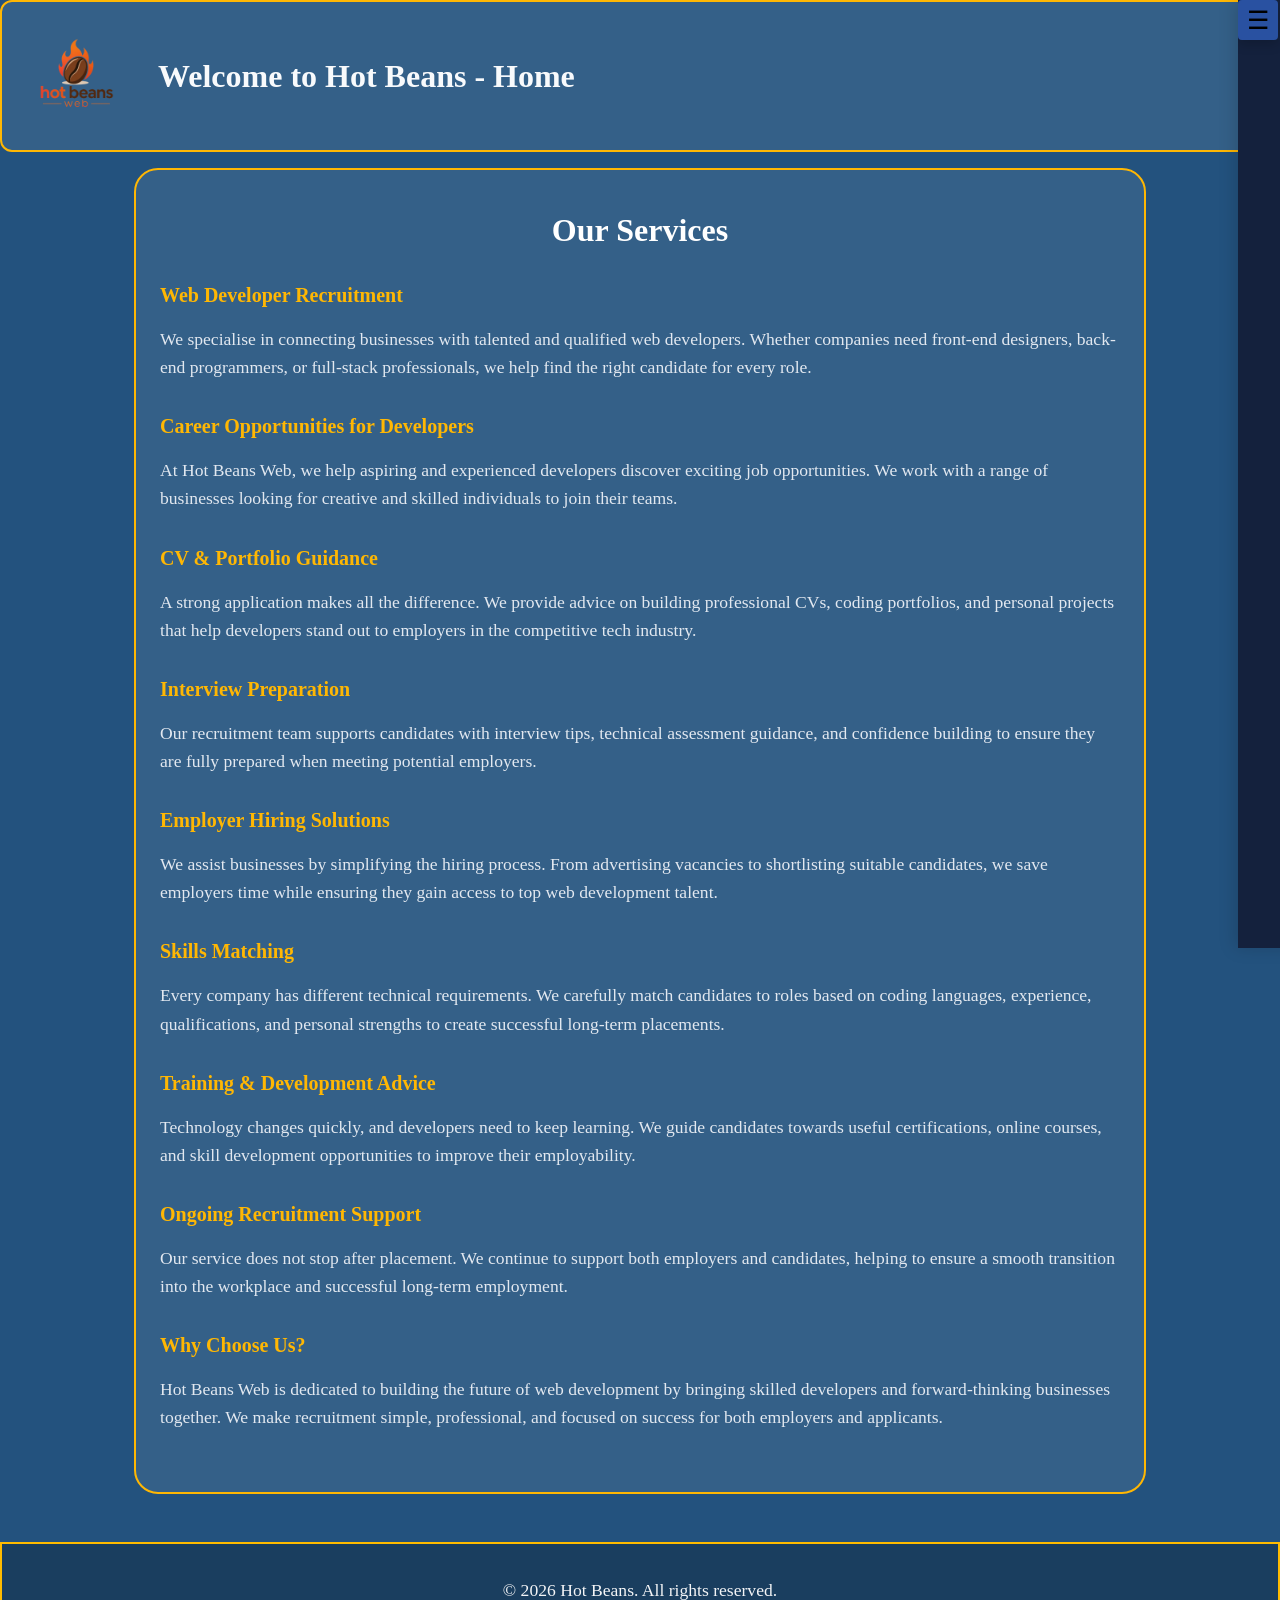
<file: index.html>
<!DOCTYPE html>
<html lang="en">
<head>
    <meta charset="UTF-8">
    <meta name="viewport" content="width=device-width, initial-scale=1.0">
    <title>Home</title>
    <link rel="stylesheet" href="style.css">
</head>
<body>
    <nav id="mainNav">
        <button onclick="toggleMenu()" class="menu-toggle">☰</button>
        <div class="nav-content">
            <div class="logo">Hot Beans</div>
            <ul class="nav-links" id="navLinks">
                <a href="index.html">Home</a>
                <a href="about.html">About us</a>
                <a href="courses.html">Courses</a>
                <a href="contact.html">Contact</a>
                <a href="application.html">Application Form</a>
            </ul>
        </div>
    </nav>


    <div class="container">
        <img src="logo.png" alt="Hot Beans Logo" class="logo-image">
        <header>
            <h1>Welcome to Hot Beans - Home</h1>
        </header>
    </div>

    <section id="content" class="home-content">
        <h2>Our Services</h2>

        <article>
            <h3>Web Developer Recruitment</h3>
            <p>We specialise in connecting businesses with talented and qualified web developers. Whether companies need front-end designers, back-end programmers, or full-stack professionals, we help find the right candidate for every role.</p>
        </article>

        <article>
            <h3>Career Opportunities for Developers</h3>
            <p>At Hot Beans Web, we help aspiring and experienced developers discover exciting job opportunities. We work with a range of businesses looking for creative and skilled individuals to join their teams.</p>
        </article>

        <article>
            <h3>CV & Portfolio Guidance</h3>
            <p>A strong application makes all the difference. We provide advice on building professional CVs, coding portfolios, and personal projects that help developers stand out to employers in the competitive tech industry.</p>
        </article>

        <article>
            <h3>Interview Preparation</h3>
            <p>Our recruitment team supports candidates with interview tips, technical assessment guidance, and confidence building to ensure they are fully prepared when meeting potential employers.</p>
        </article>

        <article>
            <h3>Employer Hiring Solutions</h3>
            <p>We assist businesses by simplifying the hiring process. From advertising vacancies to shortlisting suitable candidates, we save employers time while ensuring they gain access to top web development talent.</p>
        </article>

        <article>
            <h3>Skills Matching</h3>
            <p>Every company has different technical requirements. We carefully match candidates to roles based on coding languages, experience, qualifications, and personal strengths to create successful long-term placements.</p>
        </article>

        <article>
            <h3>Training & Development Advice</h3>
            <p>Technology changes quickly, and developers need to keep learning. We guide candidates towards useful certifications, online courses, and skill development opportunities to improve their employability.</p>
        </article>

        <article>
            <h3>Ongoing Recruitment Support</h3>
            <p>Our service does not stop after placement. We continue to support both employers and candidates, helping to ensure a smooth transition into the workplace and successful long-term employment.</p>
        </article>

        <article>
            <h3>Why Choose Us?</h3>
            <p>Hot Beans Web is dedicated to building the future of web development by bringing skilled developers and forward-thinking businesses together. We make recruitment simple, professional, and focused on success for both employers and applicants.</p>
        </article>
    </section>

    <footer>
        <p>&copy; 2026 Hot Beans. All rights reserved.</p>
    </footer>
</body>
<script src="script.js"></script>
</html>
</file>
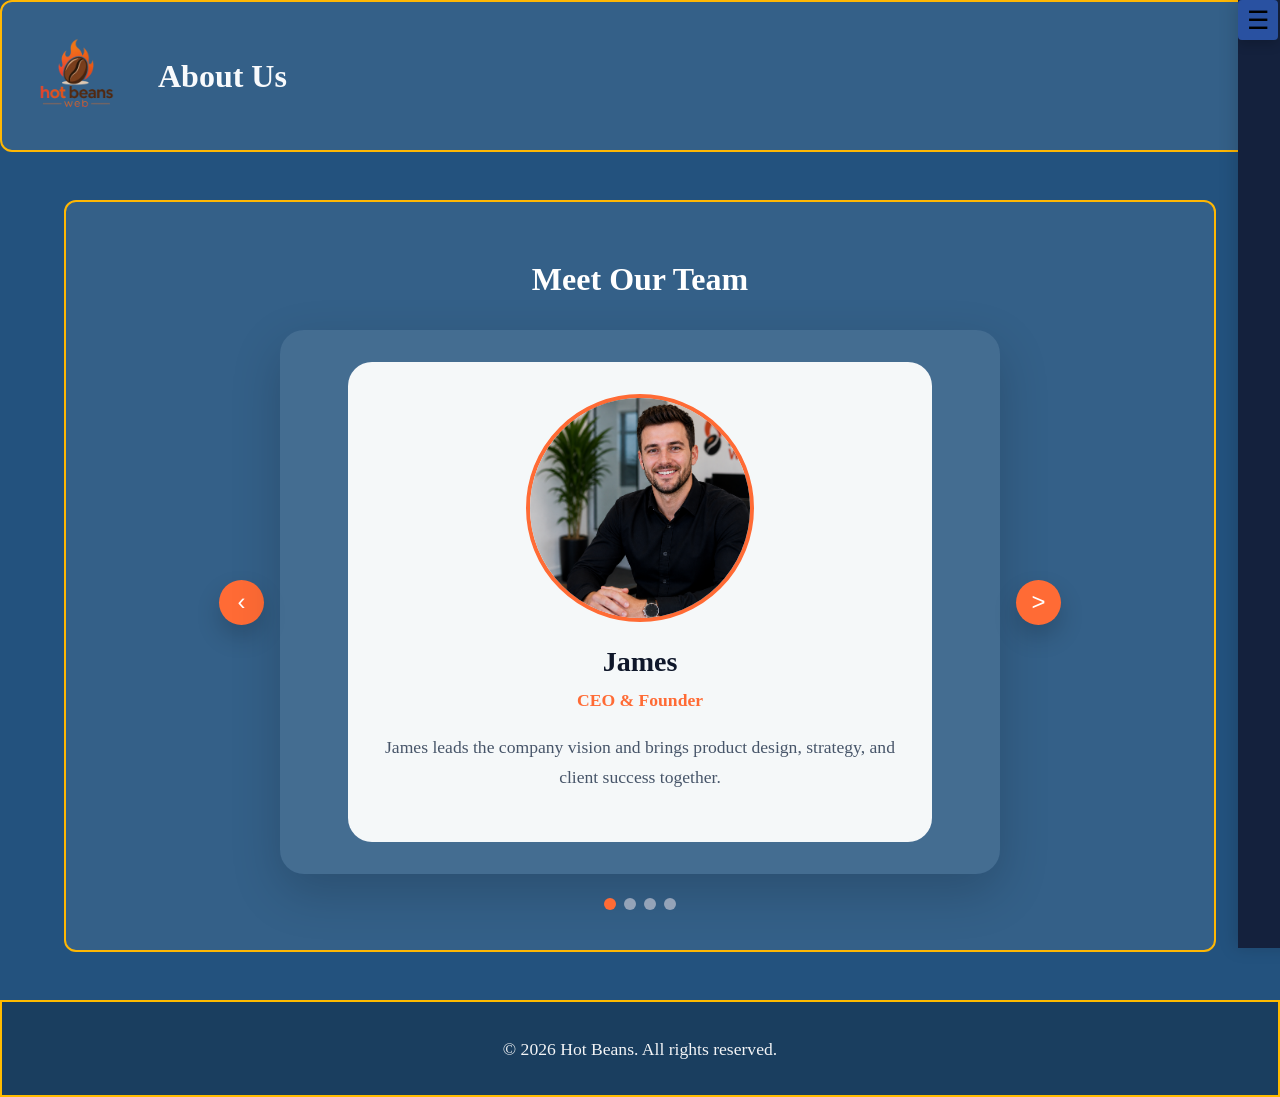
<file: about.html>
<!DOCTYPE html>
<html lang="en">
<head>
    <meta charset="UTF-8">
    <meta name="viewport" content="width=device-width, initial-scale=1.0">
    <title>About</title>
    <link rel="stylesheet" href="style.css">
</head>
<body>
    <nav id="mainNav">
        <button onclick="toggleMenu()" class="menu-toggle">☰</button>
        <div class="nav-content">
            <div class="logo">Hot Beans</div>
            <ul class="nav-links" id="navLinks">
                <li><a href="index.html">Home</a></li>
                <li><a href="about.html">About us</a></li>
                <li><a href="courses.html">Courses</a></li>
                <li><a href="contact.html">Contact</a></li>
                <li><a href="application.html">Application Form</a></li>
            </ul>
        </div>
    </nav>

    <div class="container">
        <img src="logo.png" alt="Hot Beans Logo" class="logo-image">
        <header>
            <h1>About Us</h1>
        </header>
    </div>


    <main class="about-page">
        <section class="team-carousel-section">
            <h1>Meet Our Team</h1>
            <div class="team-carousel">
                <button class="carousel-btn prev-btn" aria-label="Previous profile">‹</button>
                <div class="carousel-track-container">
                    <ul class="carousel-track" id="profileTrack">
                        <li class="carousel-slide current-slide">
                            <div class="profile-card">
                                <img src="James.png" alt="James, CEO & Founder">
                                <h2>James</h2>
                                <p class="role">CEO & Founder</p>
                                <p>James leads the company vision and brings product design, strategy, and client success together.</p>
                            </div>
                        </li>
                        <li class="carousel-slide">
                            <div class="profile-card">
                                <img src="Alex.png" alt="Alex, Lead Developer">
                                <h2>Alex</h2>
                                <p class="role">Lead Developer</p>
                                <p>Alex architects scalable web applications and guides the team through modern frontend and backend builds.</p>
                            </div>
                        </li>
                        <li class="carousel-slide">
                            <div class="profile-card">
                                <img src="Jade.png" alt="Jade, UX Designer">
                                <h2>Jade</h2>
                                <p class="role">UX/UI Designer</p>
                                <p>Jade transforms user research into clean interfaces and ensures every product feels intuitive and polished.</p>
                            </div>
                        </li>
                        <li class="carousel-slide">
                            <div class="profile-card">
                                <img src="Noah.png" alt="Noah, Project Manager">
                                <h2>Noah</h2>
                                <p class="role">Project Manager</p>
                                <p>Noah keeps projects on track, coordinates teams, and delivers digital products on time and on budget.</p>
                            </div>
                        </li>
                    </ul>
                </div>
                <button class="carousel-btn next-btn" aria-label="Next profile">></button>
            </div>
            <div class="carousel-nav" id="carouselNav">
                <button class="carousel-indicator current-slide" aria-label="Profile 1"></button>
                <button class="carousel-indicator" aria-label="Profile 2"></button>
                <button class="carousel-indicator" aria-label="Profile 3"></button>
                <button class="carousel-indicator" aria-label="Profile 4"></button>
            </div>
        </section>
    </main>

 


    <footer>
        <p>&copy; 2026 Hot Beans. All rights reserved.</p>
    </footer>
</body>
<script src="script.js"></script>
</html>
</file>
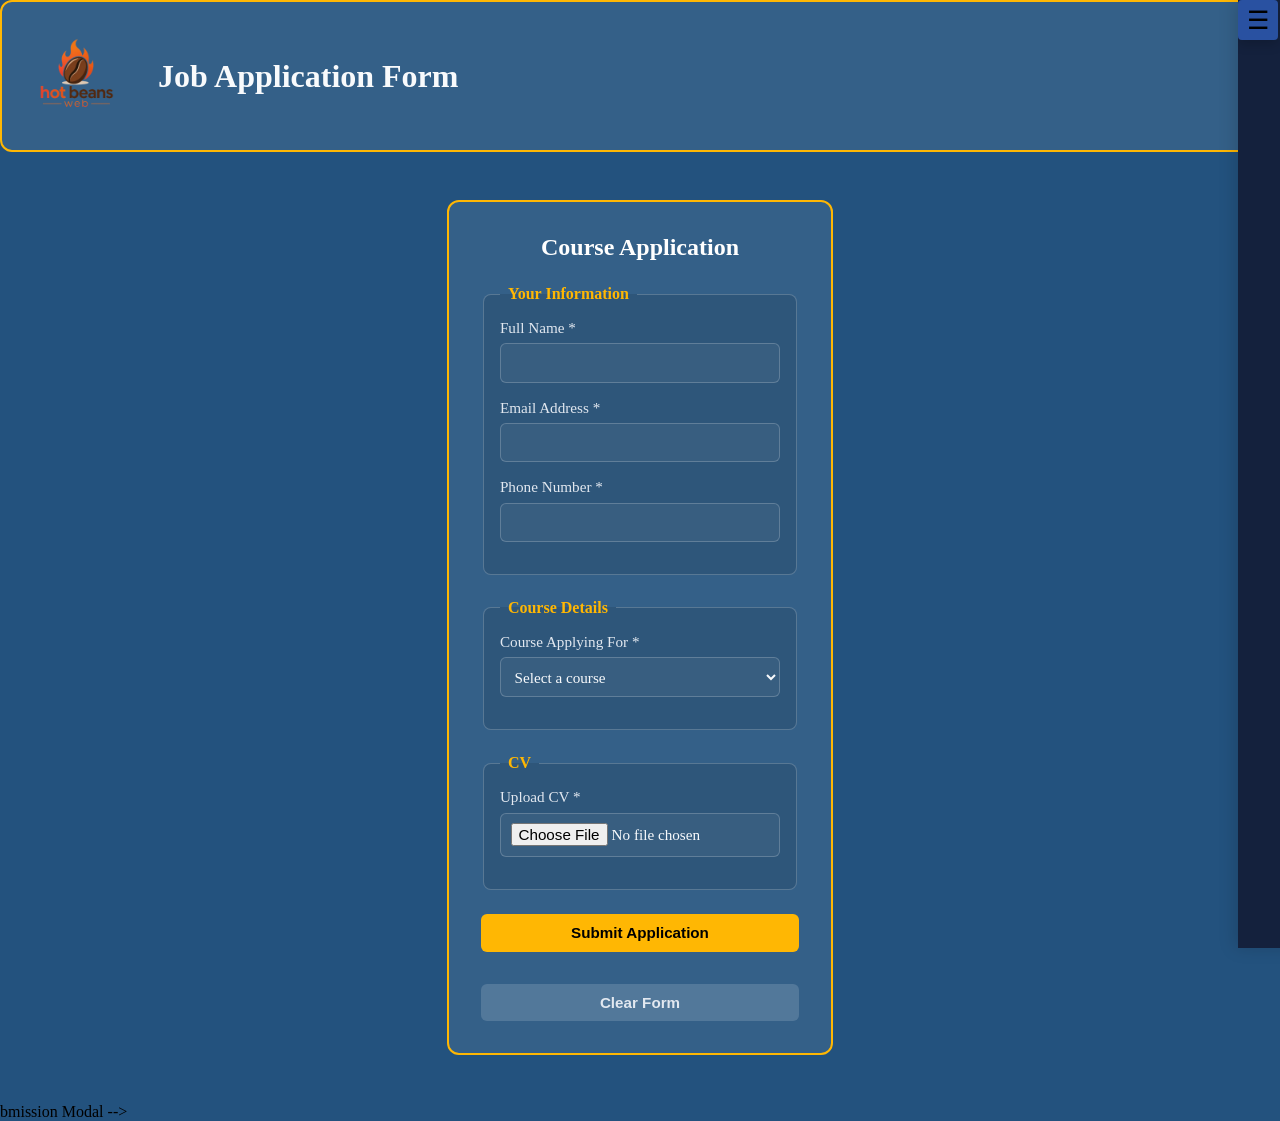
<file: application.html>
<!DOCTYPE html>
<html lang="en">
<head>
    <meta charset="UTF-8">
    <meta name="viewport" content="width=device-width, initial-scale=1.0">
    <title>Home</title>
    <link rel="stylesheet" href="style.css">
</head>
<body>
    <nav id="mainNav">
        <button onclick="toggleMenu()" class="menu-toggle">☰</button>
        <div class="nav-content">
            <div class="logo">Hot Beans</div>
            <ul class="nav-links" id="navLinks">
                <li><a href="index.html">Home</a></li>
                <li><a href="about.html">About us</a></li>
                <li><a href="courses.html">Courses</a></li>
                <li><a href="contact.html">Contact</a></li>
                <li><a href="application.html">Application Form</a></li>
            </ul>
        </div>
    </nav>
    
    <div class="container">
        <img src="logo.png" alt="Hot Beans Logo" class="logo-image">
        <header>
            <h1>Job Application Form</h1>
        </header>
    </div>

    <section class="form-section">
        <h2>Course Application</h2>
        
        <form class="job-application-form">
            <!-- Personal Information Section -->
            <fieldset>
                <legend>Your Information</legend>
                
                <div class="form-group">
                    <label for="fullName">Full Name *</label>
                    <input type="text" id="fullName" name="fullName" required>
                </div>

                <div class="form-group">
                    <label for="email">Email Address *</label>
                    <input type="email" id="email" name="email" required>
                </div>

                <div class="form-group">
                    <label for="phone">Phone Number *</label>
                    <input type="tel" id="phone" name="phone" required>
                </div>
            </fieldset>

            <!-- Position & Experience Section -->
            <fieldset>
                <legend>Course Details</legend>
                
                <div class="form-group">
                    <label for="position">Course Applying For *</label>
                    <select id="position" name="position" required>
                        <option value="">Select a course</option>
                        <option value="html-css">HTML & CSS Fundamentals</option>
                        <option value="javascript">JavaScript Essentials</option>
                        <option value="react">React Development</option>
                        <option value="web-design">Web Design</option>
                        <option value="backend">Backend Development</option>
                        <option value="fullstack">Full-Stack Development</option>
                    </select>
                </div>
            </fieldset>

            <!-- Message Section -->
            <fieldset>
                <legend>CV</legend>
                <div class="form-group">
                    <label for="cv">Upload CV *</label>
                    <input type="file" id="cv" name="cv" accept=".pdf,.doc,.docx" required>
                </div>
            </fieldset>

            <button type="submit" class="submit-btn">Submit Application</button>
            <button type="reset" class="reset-btn">Clear Form</button>
        </form>
    </section>

 bmission Modal -->
    <div id="submissionModal" class="modal">
        <div class="modal-content">
            <div class="modal-header">
                <span class="close-btn" onclick="closeModal()">&times;</span>
            </div>
            <div class="modal-body">
                <div class="success-icon">✓</div           <h2>Application Submitted Successfully!</h2>
                <p>Thank you for your application. We've received your submission and will review it shortly.</p>
                <p>ve a confirmation email at <span id="confirmEmail"></span> within 24 hours.</p>
                <p class="modal-reference">Reference Number: <strong id="refNumber"></strong></     </div>
            <div class="modal-footer">
                <button onclick="closeModal()" class="modal-btn">Close</button>
            </div>
        </div>
    </div>

    <footer>
        <p>&copy; 2026 Hot Beans. All rights reserved.</p>
    </footer>
</body>
<script src="script.js"></script>
</html>
</file>
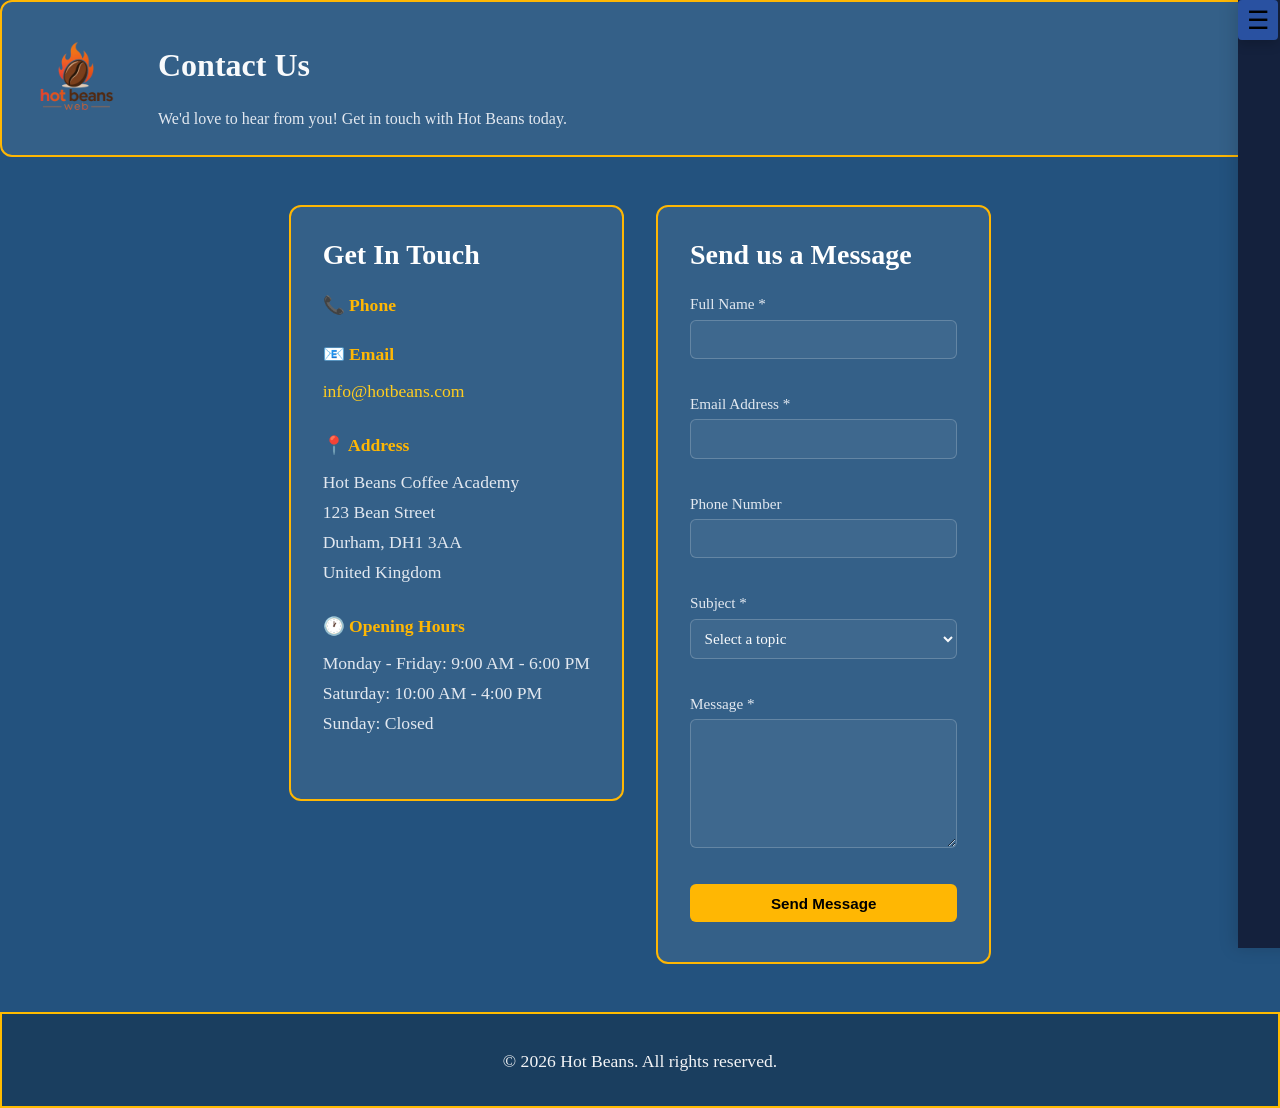
<file: contact.html>
<!DOCTYPE html>
<html lang="en">
<head>
    <meta charset="UTF-8">
    <meta name="viewport" content="width=device-width, initial-scale=1.0">
    <title>Home</title>
    <link rel="stylesheet" href="style.css">
</head>
<body>
    <nav id="mainNav">
        <button onclick="toggleMenu()" class="menu-toggle">☰</button>
        <div class="nav-content">
            <div class="logo">Hot Beans</div>
            <ul class="nav-links" id="navLinks">
                <li><a href="index.html">Home</a></li>
                <li><a href="about.html">About us</a></li>
                <li><a href="courses.html">Courses</a></li>
                <li><a href="contact.html">Contact</a></li>
                <li><a href="application.html">Application Form</a></li>
            </ul>
        </div>
    </nav>
    
    <div class="container">
        <img src="logo.png" alt="Hot Beans Logo" class="logo-image">
        <header>
            <h1>Contact Us</h1>
            <p class="subtitle">We'd love to hear from you! Get in touch with Hot Beans today.</p>
        </header>
    </div>

    <div class="contact-section">
        <div class="contact-content">
            <!-- Contact Information -->
            <div class="contact-info">
                <h2>Get In Touch</h2>
                <div class="info-block">
                    <h3>📞 Phone</h3>
                    <p><a href="tel:"></a></p>
                </div>
                <div class="info-block">
                    <h3>📧 Email</h3>
                    <p><a href="mailto:info@hotbeans.com">info@hotbeans.com</a></p>
                </div>
                <div class="info-block">
                    <h3>📍 Address</h3>
                    <p>
                        Hot Beans Coffee Academy<br>
                        123 Bean Street<br>
                        Durham, DH1 3AA<br>
                        United Kingdom
                    </p>
                </div>
                <div class="info-block">
                    <h3>🕐 Opening Hours</h3>
                    <p>
                        Monday - Friday: 9:00 AM - 6:00 PM<br>
                        Saturday: 10:00 AM - 4:00 PM<br>
                        Sunday: Closed
                    </p>
                </div>
            </div>

            <!-- Contact Form -->
            <div class="contact-form">
                <h2>Send us a Message</h2>
                <form id="contactForm" onsubmit="handleFormSubmit(event)">
                    <div class="form-group">
                        <label for="name">Full Name *</label>
                        <input type="text" id="name" name="name" required>
                    </div>

                    <div class="form-group">
                        <label for="email">Email Address *</label>
                        <input type="email" id="email" name="email" required>
                    </div>

                    <div class="form-group">
                        <label for="phone">Phone Number</label>
                        <input type="tel" id="phone" name="phone">
                    </div>

                    <div class="form-group">
                        <label for="subject">Subject *</label>
                        <select id="subject" name="subject" required>
                            <option value="">Select a topic</option>
                            <option value="course-inquiry">Course Inquiry</option>
                            <option value="general-question">General Question</option>
                            <option value="feedback">Feedback</option>
                            <option value="partnership">Partnership Opportunity</option>
                            <option value="other">Other</option>
                        </select>
                    </div>

                    <div class="form-group">
                        <label for="message">Message *</label>
                        <textarea id="message" name="message" rows="6" required></textarea>
                    </div>

                    <button type="submit" class="submit-btn">Send Message</button>
                </form>
                <div id="formMessage" class="form-message"></div>
            </div>
        </div>
    </div>

    <footer>
        <p>&copy; 2026 Hot Beans. All rights reserved.</p>
    </footer>
</body>
<script src="script.js"></script>
</html>
</file>
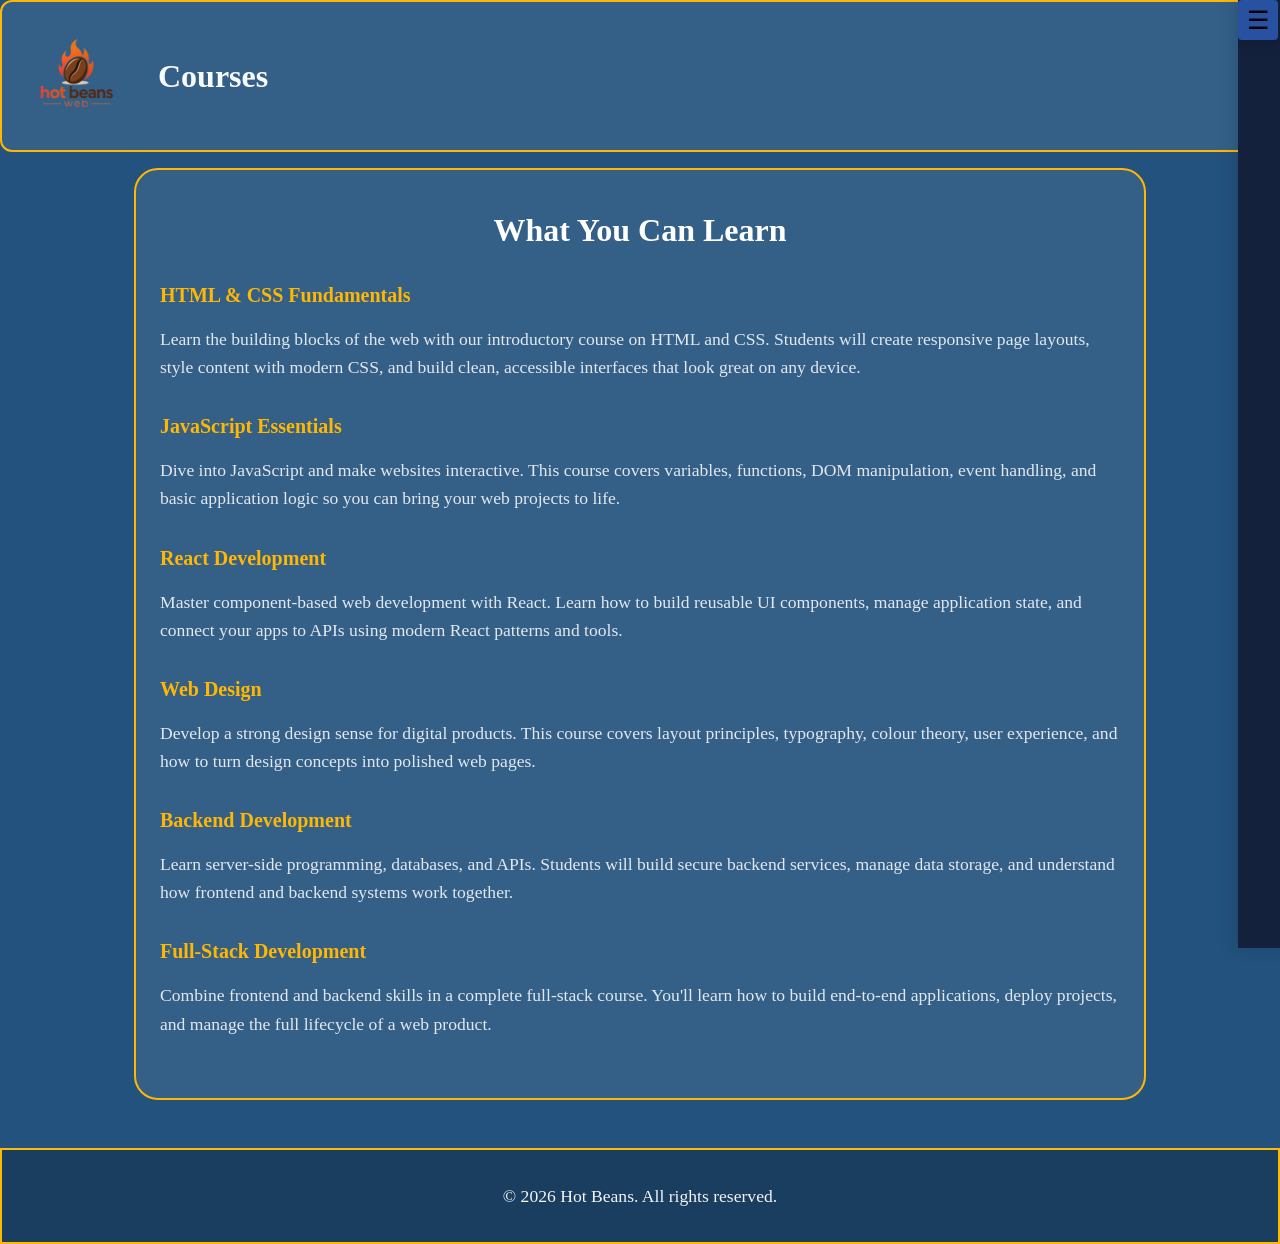
<file: courses.html>
<!DOCTYPE html>
<html lang="en">
<head>
    <meta charset="UTF-8">
    <meta name="viewport" content="width=device-width, initial-scale=1.0">
    <title>Home</title>
    <link rel="stylesheet" href="style.css">
</head>
<body>
    <nav id="mainNav">
        <button onclick="toggleMenu()" class="menu-toggle">☰</button>
        <div class="nav-content">
            <div class="logo">Hot Beans</div>
            <ul class="nav-links" id="navLinks">
                <li><a href="index.html">Home</a></li>
                <li><a href="about.html">About us</a></li>
                <li><a href="courses.html">Courses</a></li>
                <li><a href="contact.html">Contact</a></li>
                <li><a href="application.html">Application Form</a></li>
            </ul>
        </div>
    </nav>
    
    <div class="container">
        <img src="logo.png" alt="Hot Beans Logo" class="logo-image">
        <header>
            <h1>Courses</h1>
        </header>
    </div>

    <section class="home-content">
        <h2>What You Can Learn</h2>

        <article>
            <h3>HTML & CSS Fundamentals</h3>
            <p>Learn the building blocks of the web with our introductory course on HTML and CSS. Students will create responsive page layouts, style content with modern CSS, and build clean, accessible interfaces that look great on any device.</p>
        </article>

        <article>
            <h3>JavaScript Essentials</h3>
            <p>Dive into JavaScript and make websites interactive. This course covers variables, functions, DOM manipulation, event handling, and basic application logic so you can bring your web projects to life.</p>
        </article>

        <article>
            <h3>React Development</h3>
            <p>Master component-based web development with React. Learn how to build reusable UI components, manage application state, and connect your apps to APIs using modern React patterns and tools.</p>
        </article>

        <article>
            <h3>Web Design</h3>
            <p>Develop a strong design sense for digital products. This course covers layout principles, typography, colour theory, user experience, and how to turn design concepts into polished web pages.</p>
        </article>

        <article>
            <h3>Backend Development</h3>
            <p>Learn server-side programming, databases, and APIs. Students will build secure backend services, manage data storage, and understand how frontend and backend systems work together.</p>
        </article>

        <article>
            <h3>Full-Stack Development</h3>
            <p>Combine frontend and backend skills in a complete full-stack course. You'll learn how to build end-to-end applications, deploy projects, and manage the full lifecycle of a web product.</p>
        </article>
    </section>

    <footer>
        <p>&copy; 2026 Hot Beans. All rights reserved.</p>
    </footer>
</body>
<script src="script.js"></script>
</html>
</file>
<file: style.css>
#mainNav {
    position: fixed;
    top: 0;
    right: -290px; 
    width: 300px;
    height: 100%;
    background: #14213D;
    box-shadow: -3px 0 16px rgba(0, 0, 0, 0.15);
    transition: right 0.3s ease;
    overflow-y: auto;
    padding: 1.5rem 1rem;
    z-index: 1000;
    font-size: 40px;
    color: #5F6B76;
}

.title {
    font-weight: bold;
    color: #5F6B76;
    margin-bottom: 2rem;
}

#mainNav.open {
    right: 0;
}

:root {
    --bg-color: #23527e;
}

body {
    margin: 0;
    background: var(--bg-color);
    min-height: 100vh;
    display: flex;
    flex-direction: column;
}

footer {
    margin-top: auto;
    text-align: center;
    padding: 1rem 1.5rem;
    background: rgba(0, 0, 0, 0.25);
    color: #f8fafc;
    border-top: 1px solid rgba(255, 255, 255, 0.12);
    outline: 2px solid #ffbb00;
    outline-offset: -2px;
}

.nav-content {
    opacity: 1; 
    margin-left: 40px; 
    margin-bottom: 2rem;
}

.nav-links {
    list-style: none;
    padding: 0;
    margin: 0;
}

.nav-links a {
    display: block;
    margin-bottom: 1rem;
    color: #5F6B76;
    text-decoration: none;
    font-size: 1.1rem;
}

.menu-toggle {
    position: absolute;
    top: 0rem;
    left: 0rem;
    width: 40px;
    height: 40px;
    padding: 0;
    border: none;
    border-radius: 4px;
    background: #2951a1;
    color: #000000;
    font-size: 25px;
    cursor: pointer;
    box-shadow: 0 4px 12px rgba(0, 0, 0, 0.18);
    z-index: 1101;
}



.logo-image {
    width: 100px; 
    height: auto;
    display: flex;
    align-items: center;
    margin-bottom: 0; 
    margin-right: 1rem; 
}


p {
    color: #f3f4f6;
    font-size: 1.1rem;
    line-height: 1.6;
}

.container {
    opacity: 1;
    display: flex;
    align-items: center;
    gap: 1rem;
    margin: 0;
    margin-bottom: 1rem;
    padding: 1.5rem 1.5rem;
    width: 100%;
    box-sizing: border-box;
    background: rgba(255, 255, 255, 0.08);
    border: 2px solid #ffb703;
    border-radius: 12px;
    color: #f8fafc;
}

.h1 {
    display: flex;
    align-items: center;
    color: #f8fafc;
}

.home-content {
    max-width: 960px;
    margin: 0 auto 3rem;
    padding: 2rem 1.5rem;
    background: rgba(255, 255, 255, 0.08);
    border-radius: 24px;
    border: 2px solid #ffb703;
    color: #f8fafc;
    line-height: 1.75;
}

.home-content h2 {
    margin-top: 0;
    margin-bottom: 1.25rem;
    font-size: 2rem;
    color: #ffffff;
    text-align: center;
}

.home-content article {
    margin-bottom: 1.75rem;
}

.home-content h3 {
    margin-bottom: 0.75rem;
    font-size: 1.25rem;
    color: #ffb703;
}

.home-content p {
    margin: 0;
    color: #e2e8f0;
}

.application-container {
    max-width: 960px;
    margin: 0 auto 3rem;
    padding: 20px 820px;
    background: rgba(255, 255, 255, 0.08);
    border-radius: 0px;
    color: #f8fafc;
    line-height: 1.75;;
    margin-left: 0px;
}

.form-container {
    text-align: left;
    margin: 2rem 0;
}

.form-section {
    max-width: 680px;
    margin: 2rem auto 3rem;
    padding: 2rem;
    background: rgba(255, 255, 255, 0.08);
    border-radius: 12px;
    border: 2px solid #ffb703;
    color: #f8fafc;
}

.form-section h2 {
    text-align: center;
    margin-top: 0;
    margin-bottom: 1.5rem;
    font-size: 1.5rem;
    color: #ffffff;
}

.job-application-form {
    display: flex;
    flex-direction: column;
    gap: 1.5rem;
}

fieldset {
    border: 1px solid rgba(255, 255, 255, 0.2);
    border-radius: 8px;
    padding: 1rem;
    background: rgba(0, 0, 0, 0.1);
}

legend {
    padding: 0 0.5rem;
    font-weight: 600;
    color: #ffb703;
}

.form-group {
    margin-bottom: 1rem;
    display: flex;
    flex-direction: column;
}

.form-group label {
    margin-bottom: 0.4rem;
    font-weight: 500;
    color: #e2e8f0;
    font-size: 0.95rem;
}

.form-group input[type="text"],
.form-group input[type="email"],
.form-group input[type="tel"],
.form-group input[type="file"],
.form-group select,
.form-group textarea {
    padding: 0.6rem;
    border: 1px solid rgba(255, 255, 255, 0.2);
    border-radius: 6px;
    background: rgba(255, 255, 255, 0.05);
    color: #f8fafc;
    font-size: 0.95rem;
    font-family: inherit;
    transition: border 0.2s ease;
}

.form-group input[type="text"]:focus,
.form-group input[type="email"]:focus,
.form-group input[type="tel"]:focus,
.form-group input[type="file"]:focus,
.form-group select:focus,
.form-group textarea:focus {
    outline: none;
    border-color: #ffb703;
    background: rgba(255, 255, 255, 0.08);
}

.form-group select option {
    background: #23527e;
    color: #f8fafc;
}

.form-group textarea {
    resize: vertical;
}

.submit-btn,
.reset-btn {
    padding: 0.65rem 1.5rem;
    border: none;
    border-radius: 6px;
    font-size: 0.95rem;
    font-weight: 600;
    cursor: pointer;
    transition: background 0.25s ease;
}

.submit-btn {
    background: #ffb703;
    color: #000000;
    margin-bottom: 0.5rem;
}

.submit-btn:hover {
    background: #ffcc1f;
}

.reset-btn {
    background: rgba(255, 255, 255, 0.15);
    color: #e2e8f0;
}

.reset-btn:hover {
    background: rgba(255, 255, 255, 0.25);
}

@media (max-width: 600px) {
    .form-section {
        margin: 1rem;
        padding: 1.25rem;
    }

    .submit-btn,
    .reset-btn {
        width: 100%;
    }
}

.team-carousel-section {
    padding: 2rem 1.5rem 2.5rem;
    max-width: 1100px;
    margin: 2rem auto 3rem;
    background: rgba(255, 255, 255, 0.08);
    border: 2px solid #ffb703;
    border-radius: 12px;
    color: #f3f4f6;
}

.team-carousel-section h1 {
    text-align: center;
    margin-bottom: 2rem;
    font-size: 2rem;
    color: #ffffff;
}

.team-carousel {
    display: flex;
    align-items: center;
    justify-content: center;
    gap: 1rem;
    flex-wrap: wrap;
}

.carousel-track-container {
    overflow: hidden;
    width: 100%;
    max-width: 720px;
    border-radius: 24px;
    background: rgba(255, 255, 255, 0.08);
    box-shadow: 0 18px 50px rgba(0, 0, 0, 0.18);
}

.carousel-track {
    display: flex;
    transition: transform 0.5s ease;
    padding: 0;
    margin: 0;
    list-style: none;
}

.carousel-slide {
    min-width: 100%;
    box-sizing: border-box;
    display: flex;
    justify-content: center;
    padding: 2rem 1rem;
}

.profile-card {
    background: rgba(255, 255, 255, 0.95);
    border-radius: 24px;
    padding: 2rem;
    text-align: center;
    width: 100%;
    max-width: 520px;
}

.profile-card img {
    width: 220px;
    height: 220px;
    object-fit: cover;
    border-radius: 50%;
    border: 4px solid #FF6B35;
    margin-bottom: 1.25rem;
}

.profile-card h2 {
    margin: 0 0 0.5rem;
    font-size: 1.75rem;
    color: #0f172a;
}

.profile-card .role {
    margin: 0 0 1rem;
    color: #FF6B35;
    font-weight: 700;
}

.profile-card p {
    line-height: 1.7;
    color: #475569;
}

.carousel-btn {
    width: 45px;
    height: 45px;
    border: none;
    border-radius: 50%;
    background: #FF6B35;
    color: #fff;
    font-size: 1.5rem;
    cursor: pointer;
    box-shadow: 0 12px 24px rgba(0, 0, 0, 0.18);
    transition: background 0.25s ease;
}

.carousel-btn:hover {
    background: #ff7e4f;
}

.carousel-nav {
    display: flex;
    justify-content: center;
    gap: 0.5rem;
    margin-top: 1.5rem;
}

.carousel-indicator {
    width: 12px;
    height: 12px;
    border-radius: 50%;
    background: #94a3b8;
    border: none;
    cursor: pointer;
}

.carousel-indicator.current-slide {
    background: #FF6B35;
}

@media (max-width: 820px) {
    .team-carousel {
        flex-direction: column;
    }

    .carousel-btn {
        width: 40px;
        height: 40px;
        font-size: 1.2rem;
    }
}

@media (max-width: 520px) {
    .profile-card {
        padding: 1.5rem;
    }

    .team-carousel-section {
        padding-top: 4.5rem;
    }
}

.subtitle {
    color: #e2e8f0;
    font-size: 1rem;
    margin-top: 0.5rem;
    margin-bottom: 0;
}

.contact-section {
    max-width: 1100px;
    margin: 2rem auto 3rem;
    padding: 0 1.5rem;
}

.contact-content {
    display: grid;
    grid-template-columns: 1fr 1fr;
    gap: 2rem;
    align-items: start;
}

.contact-info {
    background: rgba(255, 255, 255, 0.08);
    border: 2px solid #ffb703;
    border-radius: 12px;
    padding: 2rem;
    color: #f8fafc;
}

.contact-info h2 {
    margin-top: 0;
    margin-bottom: 1.5rem;
    font-size: 1.75rem;
    color: #ffffff;
}

.info-block {
    margin-bottom: 1.75rem;
}

.info-block h3 {
    margin: 0 0 0.75rem;
    font-size: 1.1rem;
    color: #ffb703;
    font-weight: 600;
}

.info-block p {
    margin: 0;
    color: #e2e8f0;
    line-height: 1.7;
}

.info-block a {
    color: #ffcc1f;
    text-decoration: none;
    transition: color 0.2s ease;
}

.info-block a:hover {
    color: #ffb703;
    text-decoration: underline;
}

.contact-form {
    background: rgba(255, 255, 255, 0.08);
    border: 2px solid #ffb703;
    border-radius: 12px;
    padding: 2rem;
}

.contact-form h2 {
    margin-top: 0;
    margin-bottom: 1.5rem;
    font-size: 1.75rem;
    color: #ffffff;
}

#contactForm {
    display: flex;
    flex-direction: column;
    gap: 1.25rem;
}

.form-message {
    margin-top: 1rem;
    padding: 1rem;
    border-radius: 6px;
    text-align: center;
    font-weight: 500;
    display: none;
}

.form-message.success {
    display: block;
    background: rgba(34, 197, 94, 0.2);
    border: 1px solid #22c55e;
    color: #86efac;
}

.form-message.error {
    display: block;
    background: rgba(239, 68, 68, 0.2);
    border: 1px solid #ef4444;
    color: #fca5a5;
}

@media (max-width: 768px) {
    .contact-content {
        grid-template-columns: 1fr;
        gap: 1.5rem;
    }

    .contact-info,
    .contact-form {
        padding: 1.5rem;
    }

    .contact-info h2,
    .contact-form h2 {
        font-size: 1.5rem;
    }
}

.modal {
    display: none;
    position: fixed;
    z-index: 2000;
    left: 0;
    top: 0;
    width: 100%;
    height: 100%;
    background: rgba(0, 0, 0, 0.6);
    animation: fadeIn 0.3s ease;
}

.modal.show {
    display: flex;
    align-items: center;
    justify-content: center;
}

@keyframes fadeIn {
    from {
        opacity: 0;
    }
    to {
        opacity: 1;
    }
}

.modal-content {
    background: linear-gradient(135deg, rgba(255, 255, 255, 0.95) 0%, rgba(248, 250, 252, 0.95) 100%);
    border-radius: 16px;
    padding: 2rem;
    max-width: 500px;
    width: 90%;
    box-shadow: 0 20px 60px rgba(0, 0, 0, 0.3);
    position: relative;
    animation: slideUp 0.3s ease;
}

@keyframes slideUp {
    from {
        transform: translateY(30px);
        opacity: 0;
    }
    to {
        transform: translateY(0);
        opacity: 1;
    }
}

.close-btn {
    position: absolute;
    right: 1.5rem;
    top: 1.5rem;
    font-size: 2rem;
    font-weight: 300;
    color: #64748b;
    cursor: pointer;
    transition: color 0.2s ease;
    line-height: 1;
}

.close-btn:hover {
    color: #1e293b;
}

.modal-body {
    text-align: center;
}

.success-icon {
    width: 80px;
    height: 80px;
    margin: 0 auto 1.5rem;
    background: #22c55e;
    border-radius: 50%;
    display: flex;
    align-items: center;
    justify-content: center;
    font-size: 3rem;
    color: white;
    animation: scaleIn 0.5s ease;
}

@keyframes scaleIn {
    from {
        transform: scale(0);
    }
    to {
        transform: scale(1);
    }
}

.modal-body h2 {
    margin: 0 0 1rem;
    font-size: 1.75rem;
    color: #0f172a;
}

.modal-body p {
    margin: 0 0 1rem;
    color: #475569;
    line-height: 1.6;
}

.confirmation-text {
    font-size: 0.95rem;
    color: #64748b;
    font-weight: 500;
}

.modal-btn {
    padding: 0.75rem 2rem;
    background: #ffb703;
    color: #000000;
    border: none;
    border-radius: 6px;
    font-size: 1rem;
    font-weight: 600;
    cursor: pointer;
    margin-top: 1.5rem;
    transition: background 0.25s ease;
}

.modal-btn:hover {
    background: #ffcc1f;
}


.modal {
    display: none;
    position: fixed;
    z-index: 2000;
    left: 0;
    top: 0;
    width: 100%;
    height: 100%;
    background: rgba(0, 0, 0, 0.6);
    animation: fadeIn 0.3s ease;
}

@keyframes fadeIn {
    from {
        opacity: 0;
    }
    to {
        opacity: 1; 
    }
}

.modal.show {
    display: flex;
    align-items: center;
    justify-content: center;
}

.modal-content {
    background: rgba(255, 255, 255, 0.95);
    border-radius: 16px;
    max-width: 500px;
    width: 90%;
    box-shadow: 0 20px 60px rgba(0, 0, 0, 0.3);
    animation: slideUp 0.4s ease;
    overflow: hidden;
}

@keyframes slideUp {
    from {
        transform: translateY(50px);
        opacity: 0;
    }
    to {
        transform: translateY(0);
        opacity: 1;
    }
}

.modal-header {
    display: flex;
    justify-content: flex-end;
    padding: 1rem 1.5rem;
    border-bottom: 1px solid rgba(0, 0, 0, 0.1);
}

.close-btn {
    font-size: 2rem;
    font-weight: 300;
    color: #64748b;
    cursor: pointer;
    transition: color 0.2s ease;
}

.close-btn:hover {
    color: #0f172a;
}

.modal-body {
    padding: 2.5rem 1.5rem;
    text-align: center;
    color: #0f172a;
}

.success-icon {
    width: 80px;
    height: 80px;
    border-radius: 50%;
    background: rgba(34, 197, 94, 0.2);
    border: 3px solid #22c55e;
    display: flex;
    align-items: center;
    justify-content: center;
    font-size: 3rem;
    color: #22c55e;
    margin: 0 auto 1.5rem;
    font-weight: 700;
}

.modal-body h2 {
    margin: 0 0 1rem;
    font-size: 1.5rem;
    color: #0f172a;
}

.modal-body p {
   margin: 0.75rem 0;
    color: #475569;
    font-size: 1rem;
}

.modal-reference {
    margin-top: 1.5rem;
    padding-top: 1.5rem;
    border-top: 1px solid rgba(0, 0, 0, 0.1);
    color: #64748b;
    font-size: 0.875rem;
}

.modal-footer {
    padding: 1.5rem;
    text-align: center;
    border-top: 1px solid rgba(0, 0, 0, 0.1);
}

.modal-btn {
    background: #ffb703;
    color: #000000;    border: none;
    padding: 0.7rem 2rem;
    border-radius: 6px;
    font-weight: 600;
    font-size: 1rem;
    cursor: pointer;
    transition: background 0.2s ease;
}

.modal-btn:hover {
    background: #ffcc1f;
}

@media (max-width: 600px) {
    .modal-content {
        width: 95%;
    }

    .modal-body {
        padding: 2rem 1.25rem;
    }

    .modal-body h2 {
        font-size: 1.25rem;
    }
}
</file>
